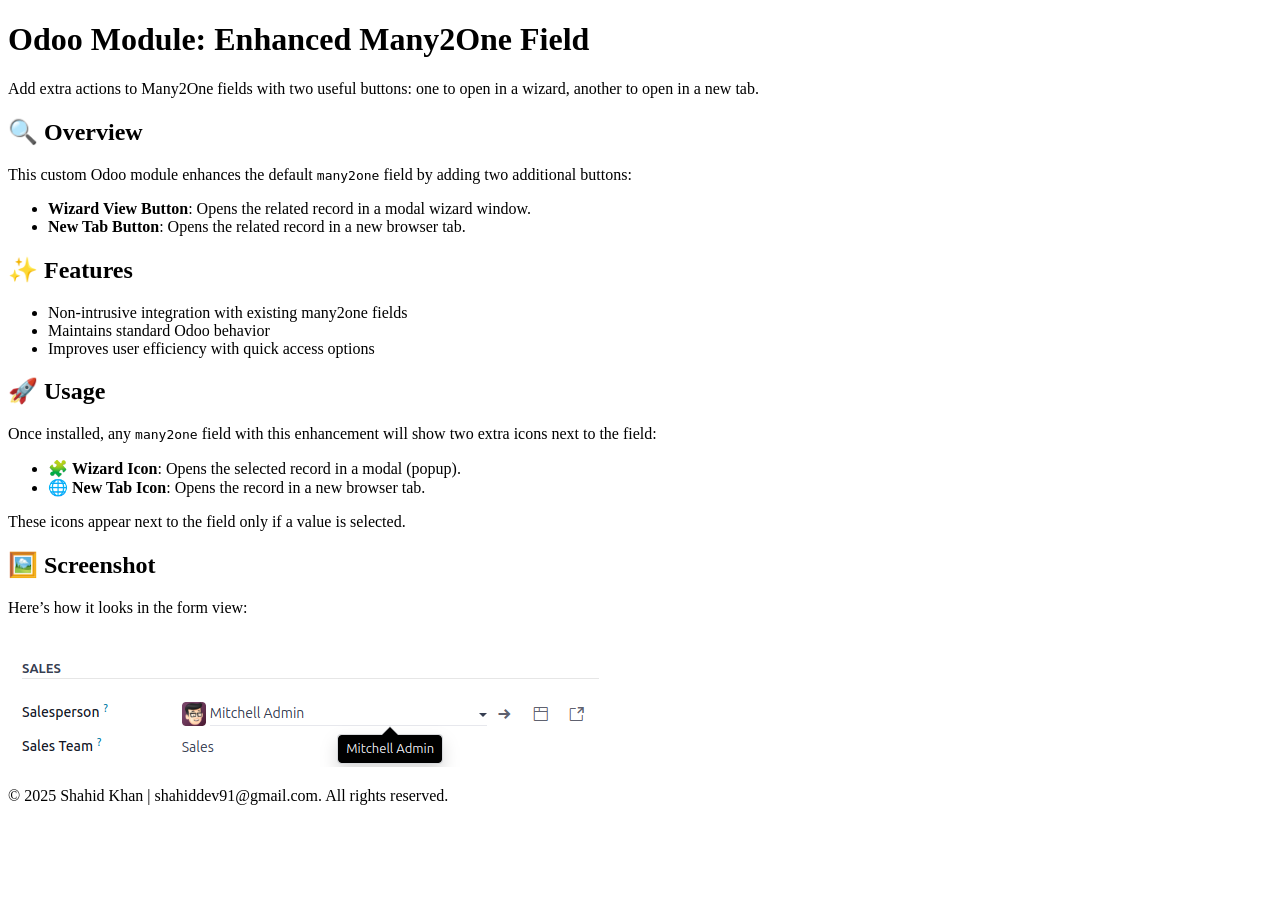
<file: many2one_view_shortcut/static/description/index.html>
<!DOCTYPE html>
<html lang="en">
<head>
    <meta charset="UTF-8">
    <title>Many2one Shortcut View</title>
</head>
<body>
    <div class="container py-5">
      <header class="mb-5 text-center">
        <h1 class="display-5">Odoo Module: Enhanced Many2One Field</h1>
        <p class="lead">Add extra actions to Many2One fields with two useful buttons: one to open in a wizard, another to open in a new tab.</p>
      </header>

      <section class="mb-5">
        <h2>🔍 Overview</h2>
        <p>This custom Odoo module enhances the default <code>many2one</code> field by adding two additional buttons:</p>
        <ul>
          <li><strong>Wizard View Button</strong>: Opens the related record in a modal wizard window.</li>
          <li><strong>New Tab Button</strong>: Opens the related record in a new browser tab.</li>
        </ul>
      </section>

      <section class="mb-5">
        <h2>✨ Features</h2>
        <ul>
          <li>Non-intrusive integration with existing many2one fields</li>
          <li>Maintains standard Odoo behavior</li>
          <li>Improves user efficiency with quick access options</li>
        </ul>
      </section>

      <section class="mb-5">
        <h2>🚀 Usage</h2>
        <p>Once installed, any <code>many2one</code> field with this enhancement will show two extra icons next to the field:</p>
        <ul>
          <li>🧩 <strong>Wizard Icon</strong>: Opens the selected record in a modal (popup).</li>
          <li>🌐 <strong>New Tab Icon</strong>: Opens the record in a new browser tab.</li>
        </ul>
        <p>These icons appear next to the field only if a value is selected.</p>
      </section>

      <section class="mb-5">
        <h2>🖼️ Screenshot</h2>
        <p>Here’s how it looks in the form view:</p>
        <img src="many2one-screenshot.png" alt="Many2One Field with Extra Buttons" class="img-fluid border rounded shadow-sm">
        <!-- Replace 'screenshot.png' with your actual screenshot -->
      </section>

      <footer class="text-center pt-4 mt-5 border-top">
        <p class="text-muted">&copy; 2025 Shahid Khan | shahiddev91@gmail.com. All rights reserved.</p>
      </footer>
    </div>
</body>
</html>
</file>
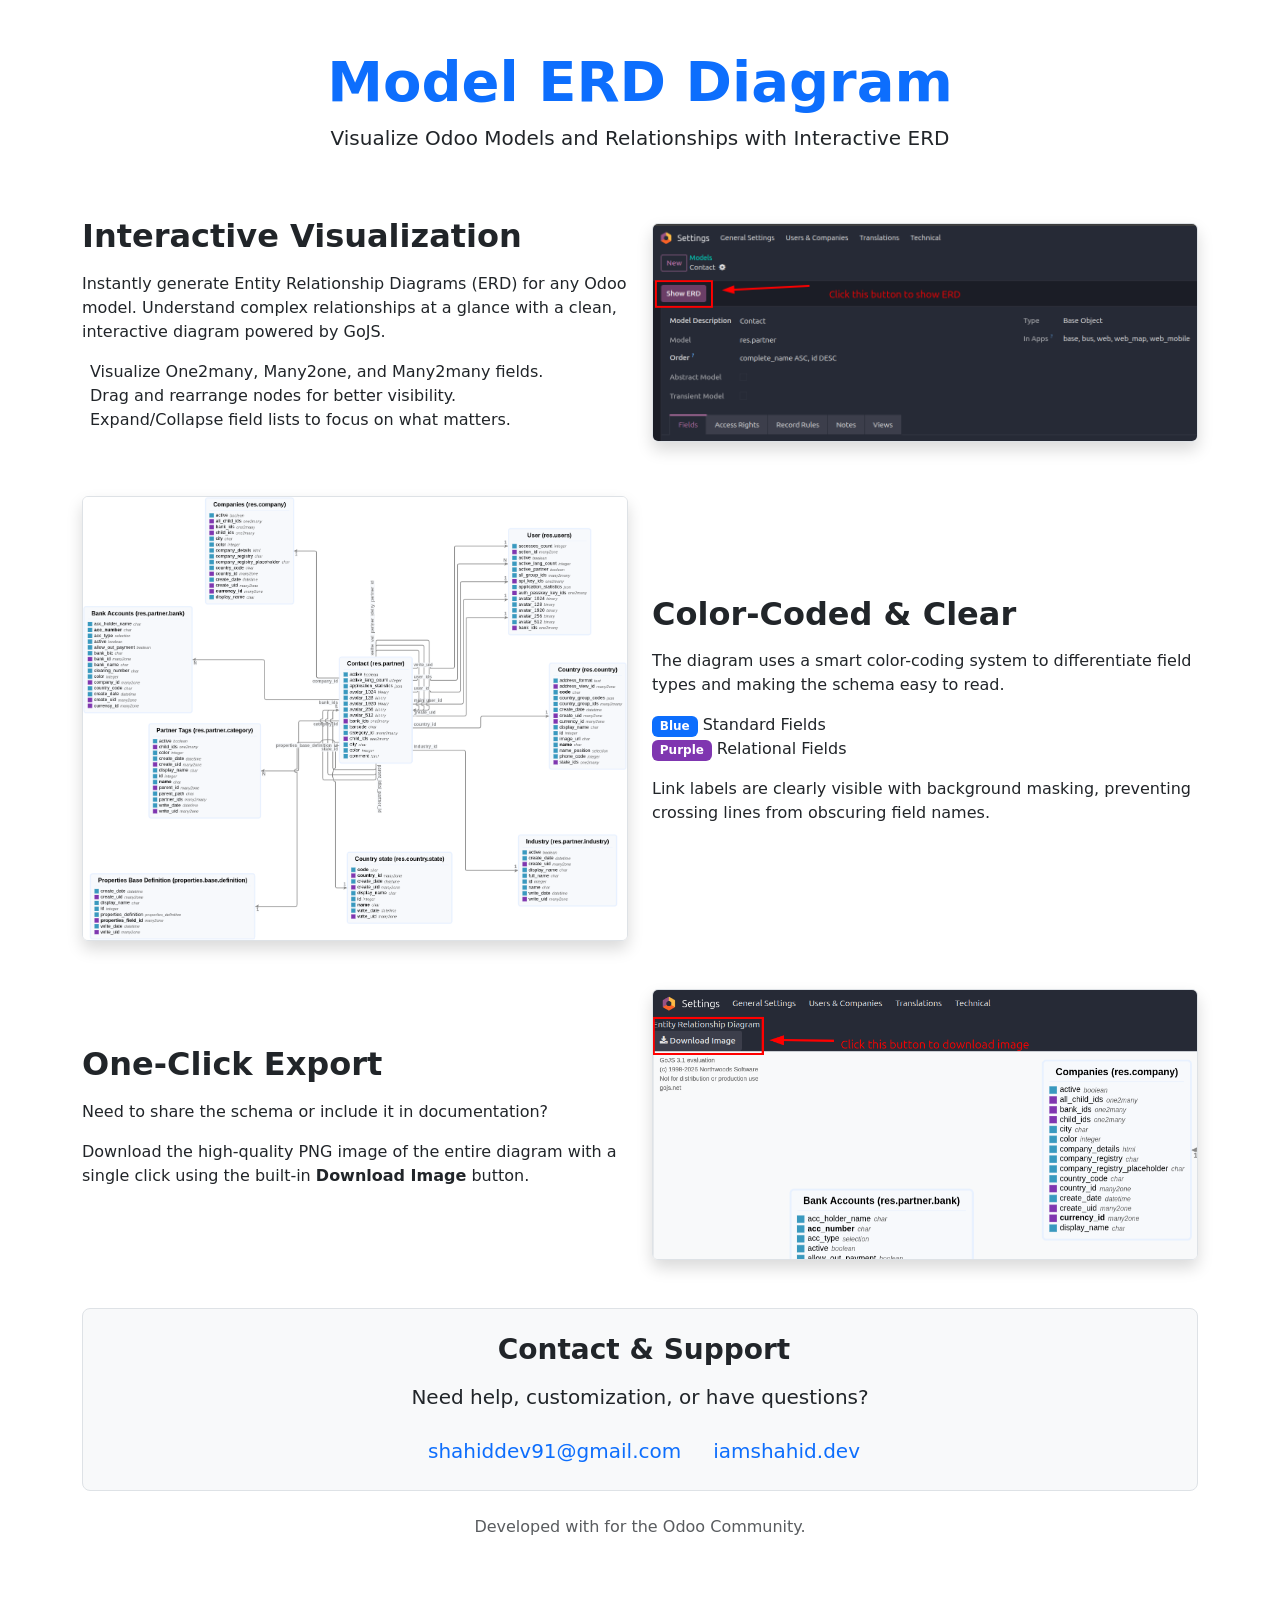
<file: sk_models_erd/static/description/index.html>
<!DOCTYPE html>
<html lang="en">

<head>
    <meta charset="utf-8">
    <title>Model ERD Diagram</title>
    <link href="https://cdn.jsdelivr.net/npm/bootstrap@5.0.2/dist/css/bootstrap.min.css" rel="stylesheet">
</head>

<body>
    <div class="container my-5">
        <div class="row">
            <div class="col-lg-12 text-center mb-5">
                <h1 class="display-4 fw-bold text-primary">Model ERD Diagram</h1>
                <p class="lead">Visualize Odoo Models and Relationships with Interactive ERD</p>
            </div>
        </div>

        <div class="row mb-5 align-items-center">
            <div class="col-lg-6">
                <h2 class="fw-bold mb-3">Interactive Visualization</h2>
                <p>Instantly generate Entity Relationship Diagrams (ERD) for any Odoo model. Understand complex
                    relationships at a glance with a clean, interactive diagram powered by GoJS.</p>
                <ul class="list-unstyled">
                    <li><i class="bi bi-check-circle-fill text-success me-2"></i> Visualize One2many, Many2one, and
                        Many2many fields.</li>
                    <li><i class="bi bi-check-circle-fill text-success me-2"></i> Drag and rearrange nodes for better
                        visibility.</li>
                    <li><i class="bi bi-check-circle-fill text-success me-2"></i> Expand/Collapse field lists to focus
                        on what matters.</li>
                </ul>
            </div>
            <div class="col-lg-6">
                <img src="images/erd-1.png" class="img-fluid rounded shadow border" alt="Interactive Diagram View">
            </div>
        </div>

        <div class="row mb-5 flex-row-reverse align-items-center">
            <div class="col-lg-6">
                <h2 class="fw-bold mb-3">Color-Coded & Clear</h2>
                <p>The diagram uses a smart color-coding system to differentiate field types and making the schema easy
                    to read.</p>
                <ul class="list-unstyled">
                    <li><span class="badge bg-primary">Blue</span> Standard Fields</li>
                    <li><span class="badge" style="background-color: #7f36b0;">Purple</span> Relational Fields</li>
                </ul>
                <p>Link labels are clearly visible with background masking, preventing crossing lines from obscuring
                    field names.</p>
            </div>
            <div class="col-lg-6">
                <img src="images/erd-2.png" class="img-fluid rounded shadow border" alt="Color Coded Nodes">
            </div>
        </div>

        <div class="row mb-5 align-items-center">
            <div class="col-lg-6">
                <h2 class="fw-bold mb-3">One-Click Export</h2>
                <p>Need to share the schema or include it in documentation?</p>
                <p>Download the high-quality PNG image of the entire diagram with a single click using the built-in
                    <strong>Download Image</strong> button.
                </p>
            </div>
            <div class="col-lg-6">
                <img src="images/erd-3.png" class="img-fluid rounded shadow border" alt="Export Feature">
            </div>
        </div>

        <div class="row mt-5">
            <div class="col-12 text-center">
                <div class="p-4 bg-light rounded-3 border">
                    <h3 class="fw-bold mb-3"><i class="fa fa-life-ring me-2"></i> Contact & Support</h3>
                    <p class="lead mb-4">Need help, customization, or have questions?</p>

                    <div class="d-flex justify-content-center gap-4 flex-wrap">
                        <a href="mailto:shahiddev91@gmail.com" class="text-decoration-none fs-5">
                            <i class="fa fa-envelope text-primary me-2"></i> shahiddev91@gmail.com
                        </a>
                        <a href="https://iamshahid.dev/" target="_blank" class="text-decoration-none fs-5">
                            <i class="fa fa-globe text-primary me-2"></i> iamshahid.dev
                        </a>
                    </div>
                </div>
            </div>
        </div>

        <div class="row mt-4">
            <div class="col-12 text-center text-muted">
                <p>Developed with <i class="fa fa-heart text-danger"></i> for the Odoo Community.</p>
            </div>
        </div>
    </div>
</body>

</html>
</file>
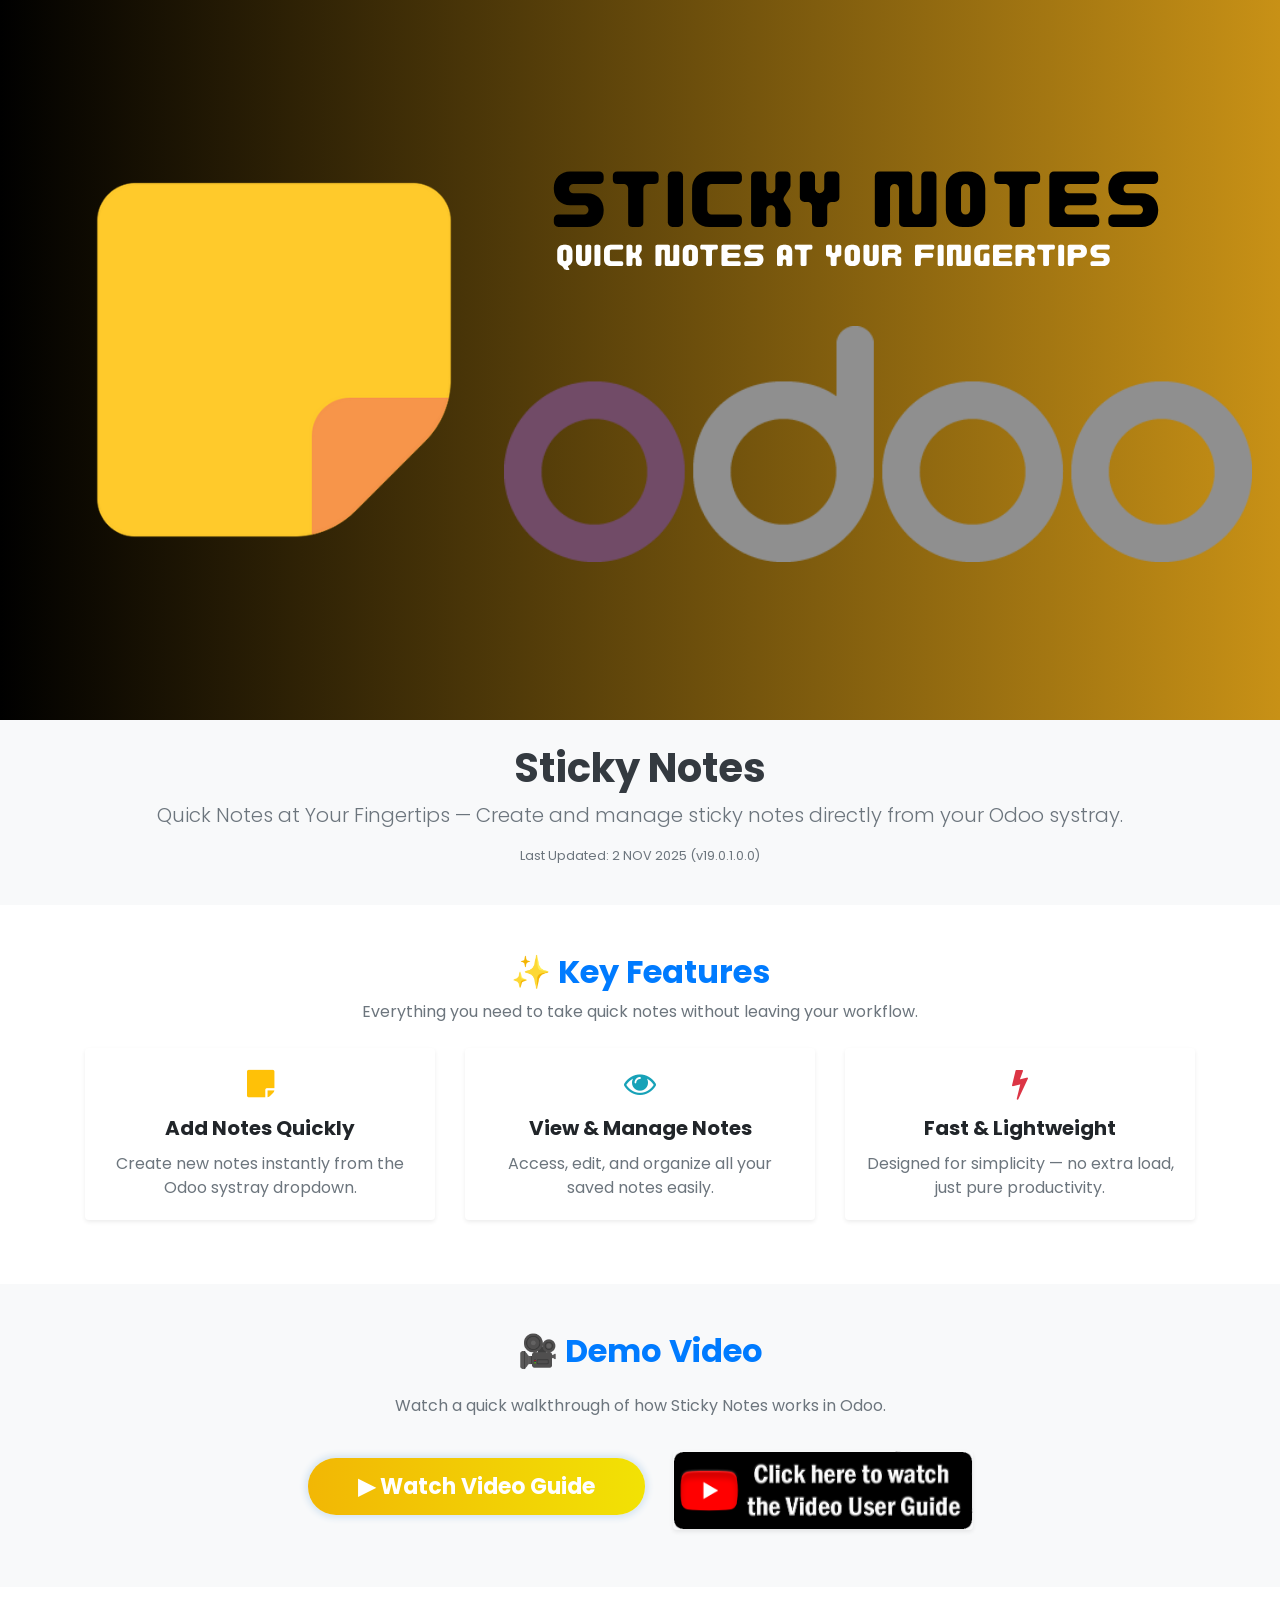
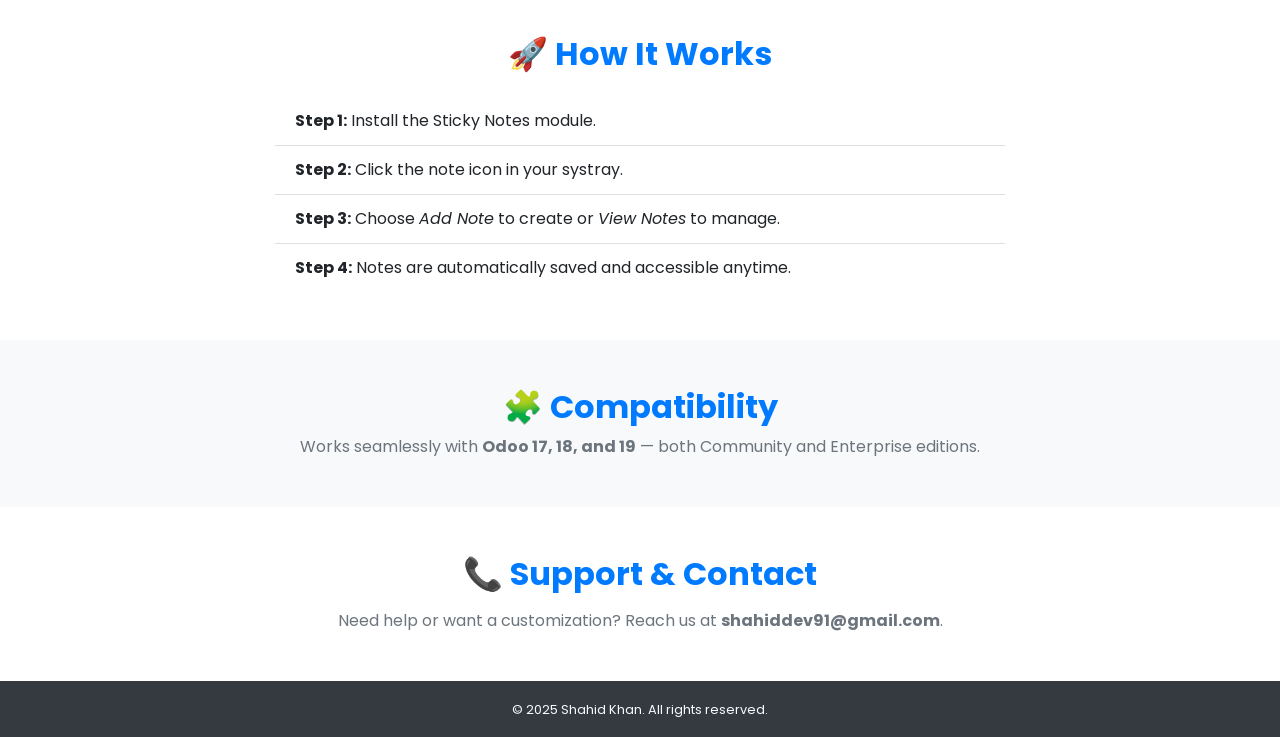
<file: sk_sticky_notes/static/description/index.html>
<!DOCTYPE html>
<html lang="en-US" data-website-id="1">

<head>
    <meta charset="UTF-8" />
    <meta name="viewport" content="width=device-width, initial-scale=1.0" />
    <title>Sticky Notes - Odoo Systray Notes Module</title>

    <!-- Bootstrap & FontAwesome -->
    <link rel="stylesheet"
        href="https://stackpath.bootstrapcdn.com/bootstrap/4.3.1/css/bootstrap.min.css"
        crossorigin="anonymous" />
    <link rel="stylesheet"
        href="https://cdnjs.cloudflare.com/ajax/libs/font-awesome/4.7.0/css/font-awesome.min.css" />
    <link href="https://fonts.googleapis.com/css2?family=Poppins:wght@300;400;500;600;700&display=swap"
        rel="stylesheet" />
</head>

<body style="font-family: 'Poppins', sans-serif;">

    <div id="module-description">

        <!-- ======= Banner Section ======= -->
        <section class="text-center bg-light">
            <img src="banner.png"
                class="img-fluid w-100" alt="Sticky Notes Banner" />
            <div class="container py-4">
                <h1 class="font-weight-bold text-dark">Sticky Notes</h1>
                <p class="lead text-muted">
                    Quick Notes at Your Fingertips — Create and manage sticky notes directly from your Odoo systray.
                </p>
                <p class="small text-secondary">
                    Last Updated: 2 NOV 2025 (v19.0.1.0.0)
                </p>
            </div>
        </section>

        <!-- ======= Key Features ======= -->
        <section class="container my-5">
            <div class="text-center mb-4">
                <h2 class="font-weight-bold text-primary">✨ Key Features</h2>
                <p class="text-muted">
                    Everything you need to take quick notes without leaving your workflow.
                </p>
            </div>
            <div class="row text-center">
                <div class="col-md-4 mb-3">
                    <div class="card shadow-sm border-0 h-100">
                        <div class="card-body">
                            <i class="fa fa-sticky-note fa-2x text-warning mb-3"></i>
                            <h5 class="card-title font-weight-bold">Add Notes Quickly</h5>
                            <p class="card-text text-muted">
                                Create new notes instantly from the Odoo systray dropdown.
                            </p>
                        </div>
                    </div>
                </div>
                <div class="col-md-4 mb-3">
                    <div class="card shadow-sm border-0 h-100">
                        <div class="card-body">
                            <i class="fa fa-eye fa-2x text-info mb-3"></i>
                            <h5 class="card-title font-weight-bold">View & Manage Notes</h5>
                            <p class="card-text text-muted">
                                Access, edit, and organize all your saved notes easily.
                            </p>
                        </div>
                    </div>
                </div>
                <div class="col-md-4 mb-3">
                    <div class="card shadow-sm border-0 h-100">
                        <div class="card-body">
                            <i class="fa fa-bolt fa-2x text-danger mb-3"></i>
                            <h5 class="card-title font-weight-bold">Fast & Lightweight</h5>
                            <p class="card-text text-muted">
                                Designed for simplicity — no extra load, just pure productivity.
                            </p>
                        </div>
                    </div>
                </div>
            </div>
        </section>

<!--        &lt;!&ndash; ======= Screenshots Section ======= &ndash;&gt;-->
<!--        <section class="bg-light py-5">-->
<!--            <div class="container text-center">-->
<!--                <h2 class="font-weight-bold text-primary mb-4">🖼️ Screenshots</h2>-->
<!--                <div class="row justify-content-center">-->
<!--                    <div class="col-md-10 mb-3">-->
<!--                        <img src="screenshot_1.png" class="img-fluid rounded shadow-sm"-->
<!--                            alt="Sticky Notes Screenshot 1" />-->
<!--                    </div>-->
<!--                </div>-->
<!--            </div>-->
<!--        </section>-->

        <!-- ======= Demo Video Section ======= -->
        <section class="bg-light py-5">
            <div class="container text-center">
                <h2 class="font-weight-bold text-primary mb-4">🎥 Demo Video</h2>
                <p class="text-muted mb-4">Watch a quick walkthrough of how Sticky Notes works in Odoo.</p>

                <div class="text-center">
                    <a href="https://youtu.be/pzL98zPcpFU"
                       target="_blank"
                       class="btn btn-primary mb-4 mt-3"
                       style="width: auto; font-weight: bold; font-size: 22px;
                              background: linear-gradient(to right, #F2B705, #F2E205);
                              box-shadow: 0px 0px 6px 3px #d7e5f1;
                              padding: 12px 50px; border-radius: 28px; color: white; border: none;">
                        ▶ Watch Video Guide
                    </a>

                    <a href="https://youtu.be/pzL98zPcpFU" target="_blank">
                        <img src="images/video_userguide.png"
                             title="Watch Video"
                             alt="Sticky Notes Video Guide"
                             width="300px"
                             class="ml-4 rounded shadow-sm">
                    </a>
                </div>
            </div>
        </section>


        <!-- ======= How It Works ======= -->
        <section class="container my-5">
            <div class="text-center mb-4">
                <h2 class="font-weight-bold text-primary">🚀 How It Works</h2>
            </div>
            <div class="row justify-content-center">
                <div class="col-lg-8">
                    <ul class="list-group list-group-flush">
                        <li class="list-group-item">
                            <strong>Step 1:</strong> Install the Sticky Notes module.
                        </li>
                        <li class="list-group-item">
                            <strong>Step 2:</strong> Click the note icon in your systray.
                        </li>
                        <li class="list-group-item">
                            <strong>Step 3:</strong> Choose <em>Add Note</em> to create or <em>View Notes</em> to manage.
                        </li>
                        <li class="list-group-item">
                            <strong>Step 4:</strong> Notes are automatically saved and accessible anytime.
                        </li>
                    </ul>
                </div>
            </div>
        </section>

        <!-- ======= Compatibility ======= -->
        <section class="bg-light py-5">
            <div class="container text-center">
                <h2 class="font-weight-bold text-primary">🧩 Compatibility</h2>
                <p class="text-muted mb-0">
                    Works seamlessly with <strong>Odoo 17, 18, and 19</strong> — both Community and Enterprise editions.
                </p>
            </div>
        </section>

        <!-- ======= Support ======= -->
        <section class="container text-center my-5">
            <h2 class="font-weight-bold text-primary mb-3">📞 Support & Contact</h2>
            <p class="text-muted">
                Need help or want a customization?
                Reach us at <strong>shahiddev91@gmail.com</strong>.
            </p>
        </section>

        <!-- ======= Footer ======= -->
        <footer class="bg-dark text-light text-center py-3">
            <small>© 2025 Shahid Khan. All rights reserved.</small>
        </footer>

    </div>

    <!-- Bootstrap JS -->
    <script src="https://code.jquery.com/jquery-3.6.0.min.js"></script>
    <script src="https://stackpath.bootstrapcdn.com/bootstrap/4.3.1/js/bootstrap.min.js"
        crossorigin="anonymous"></script>
</body>

</html>
</file>
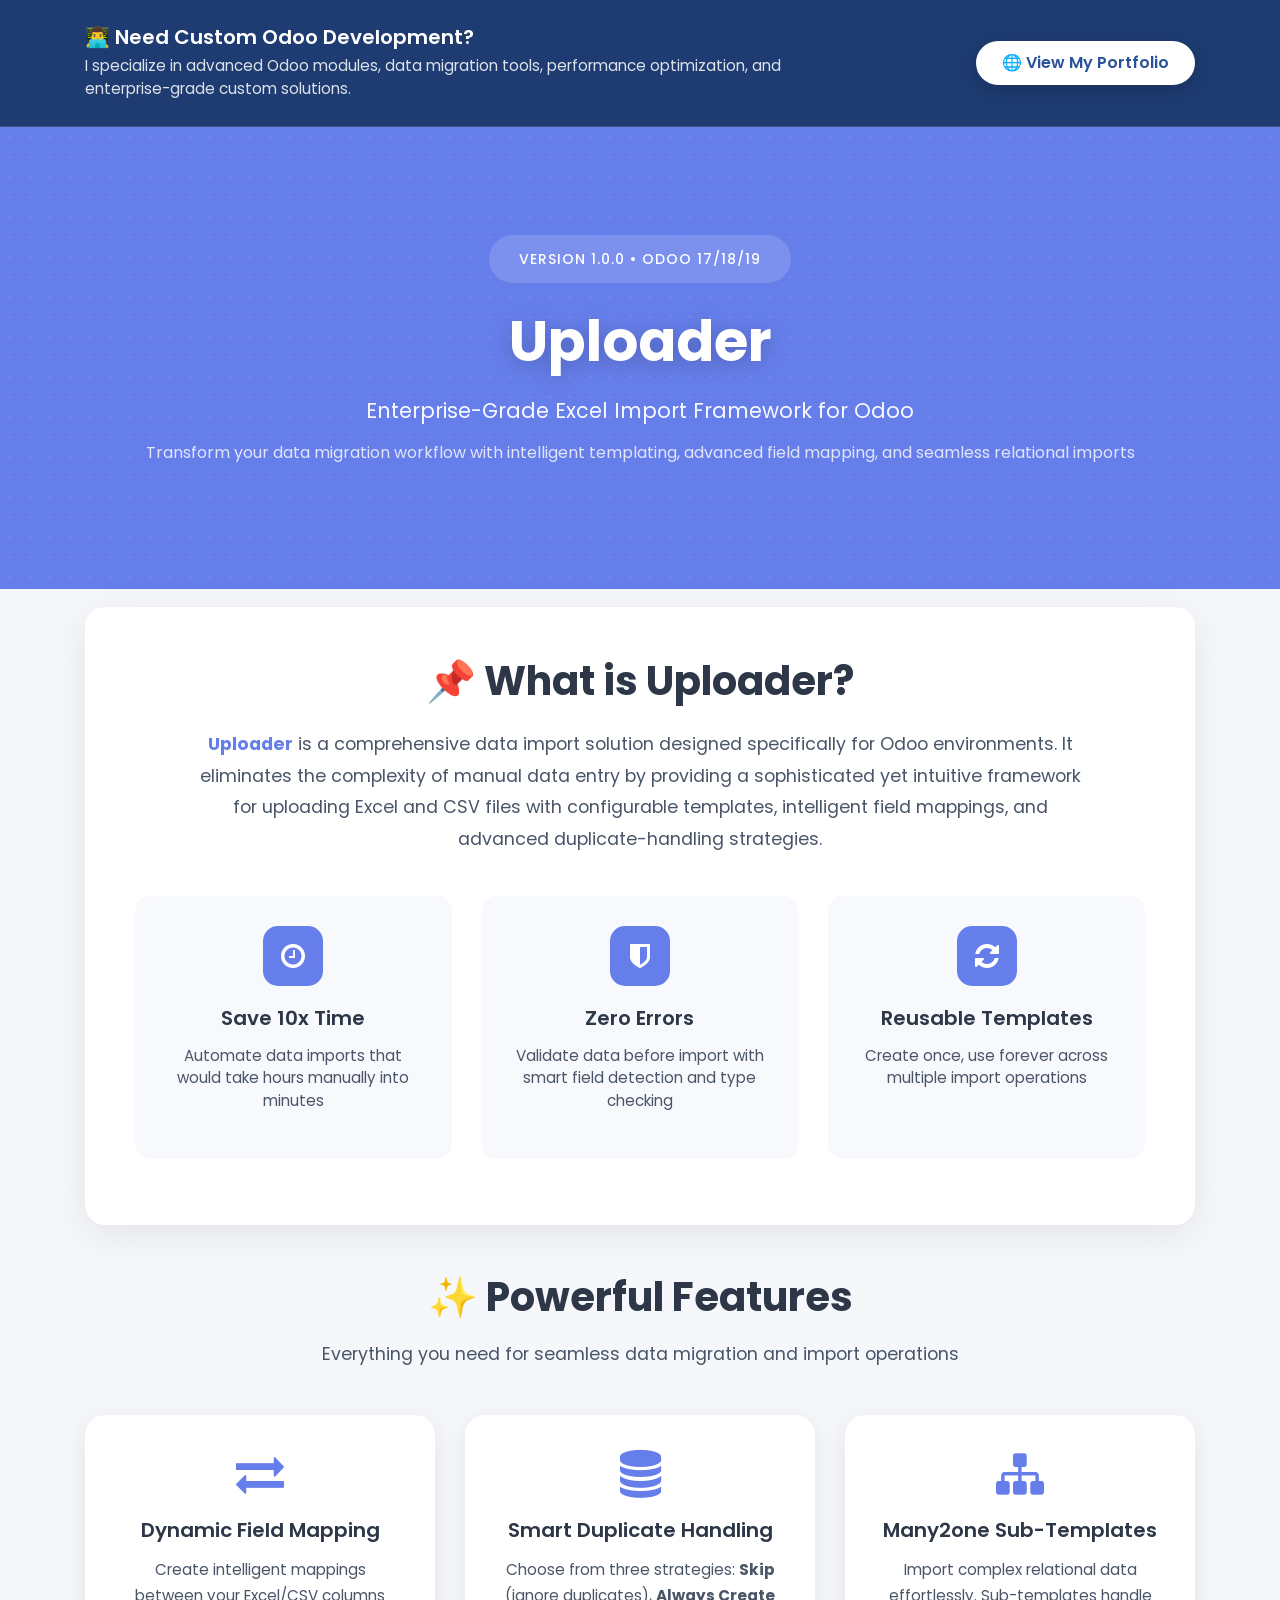
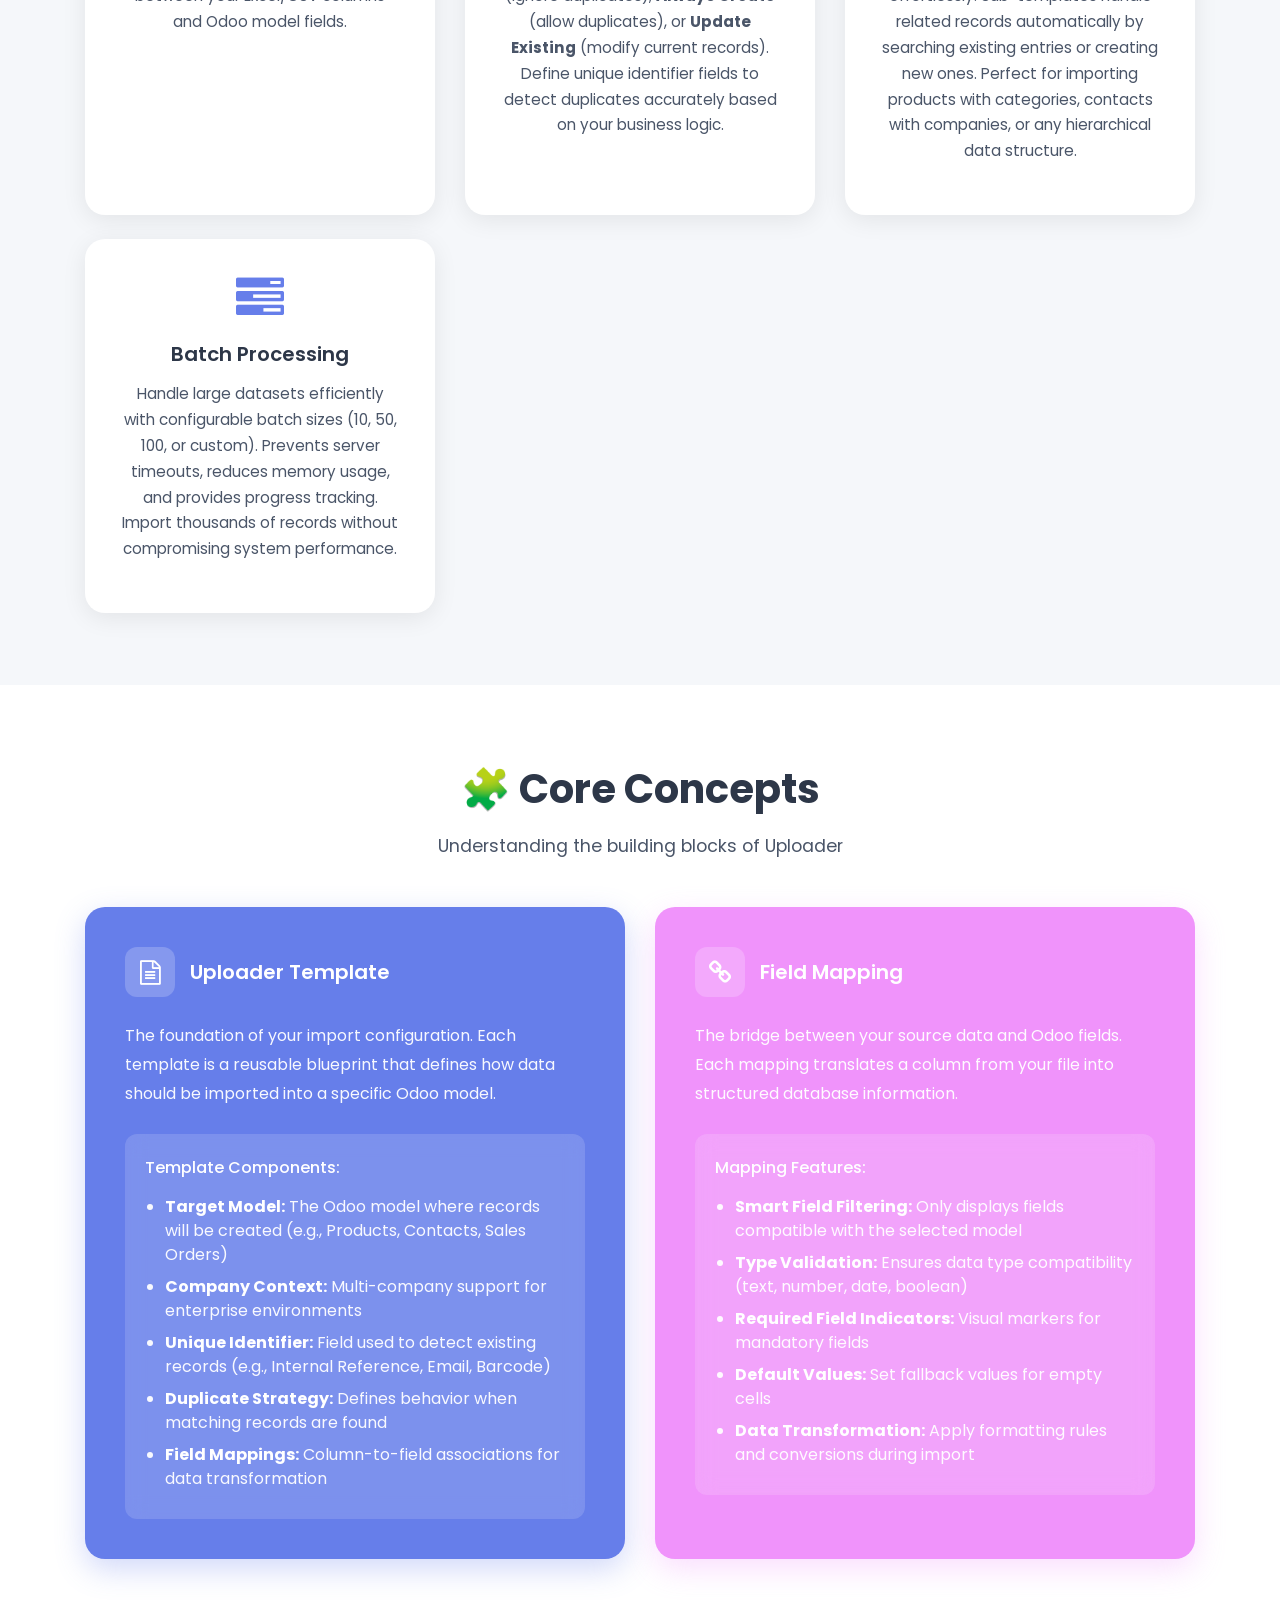
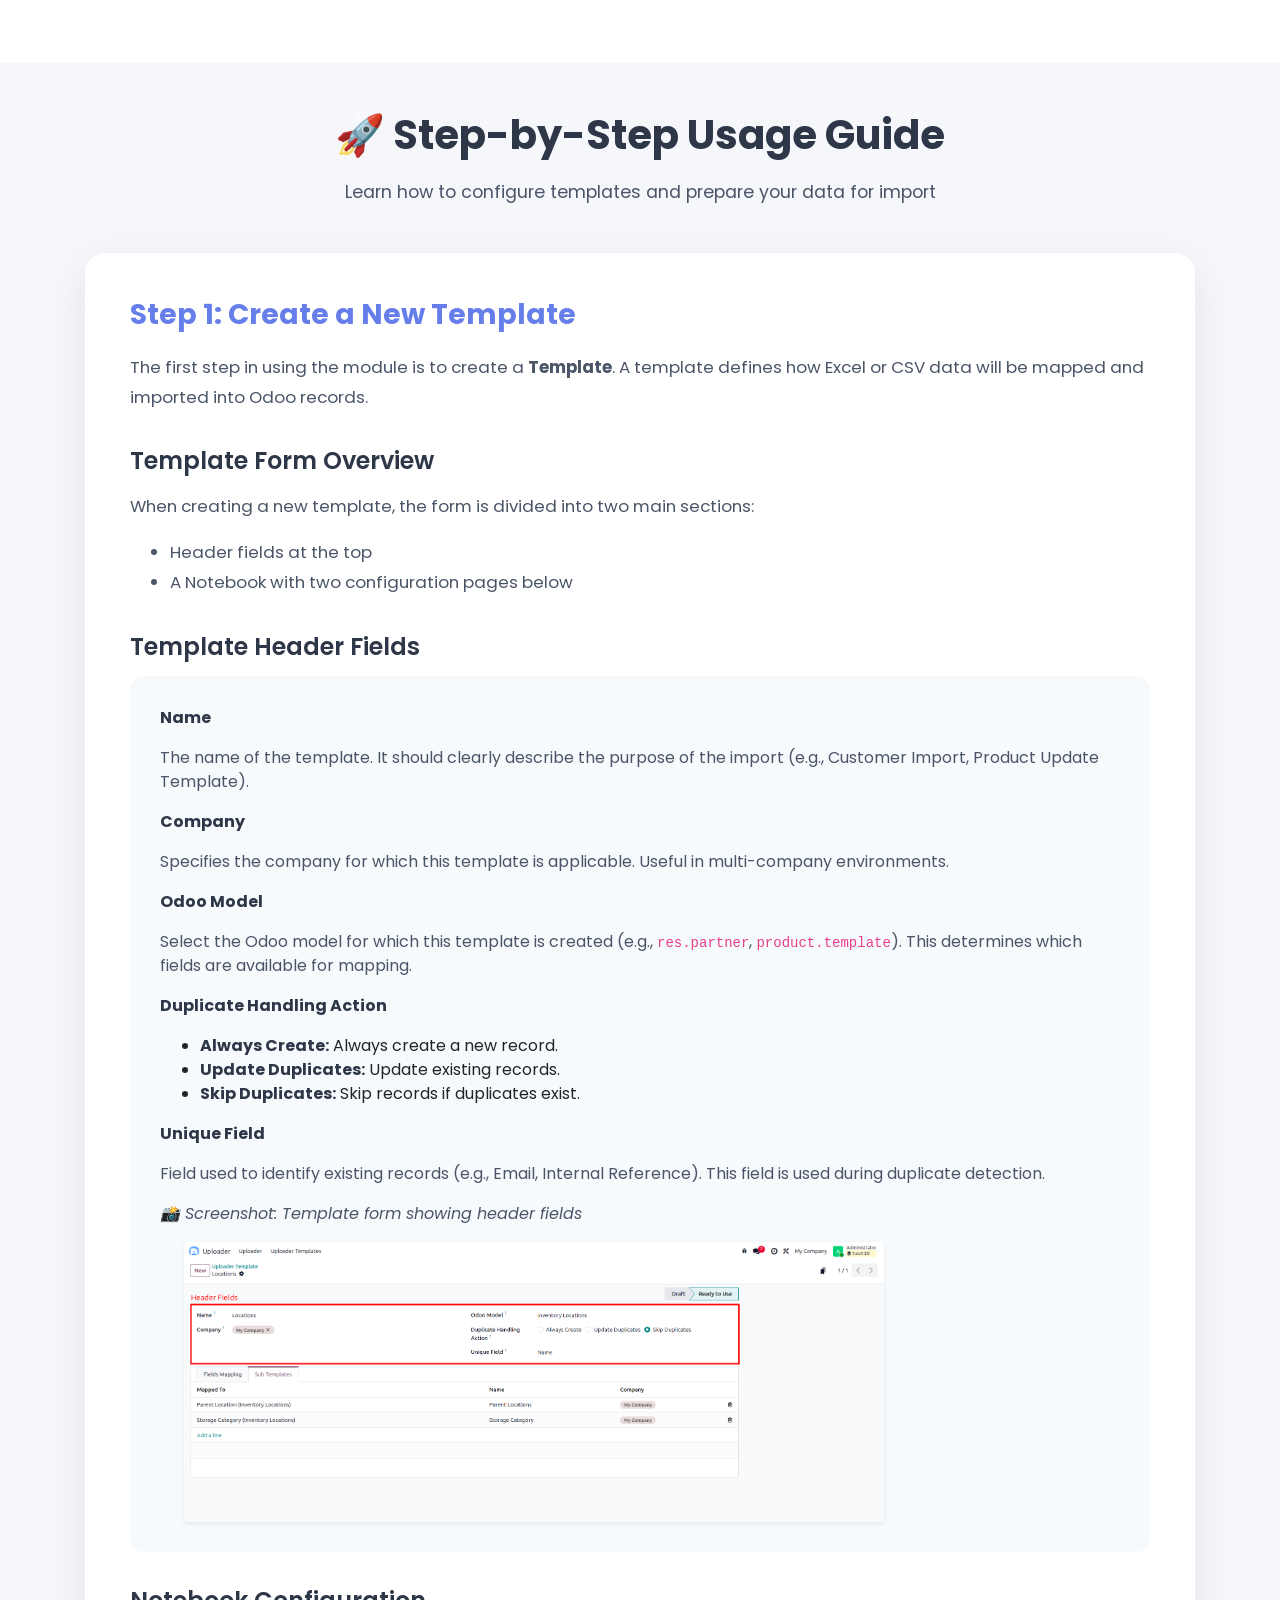
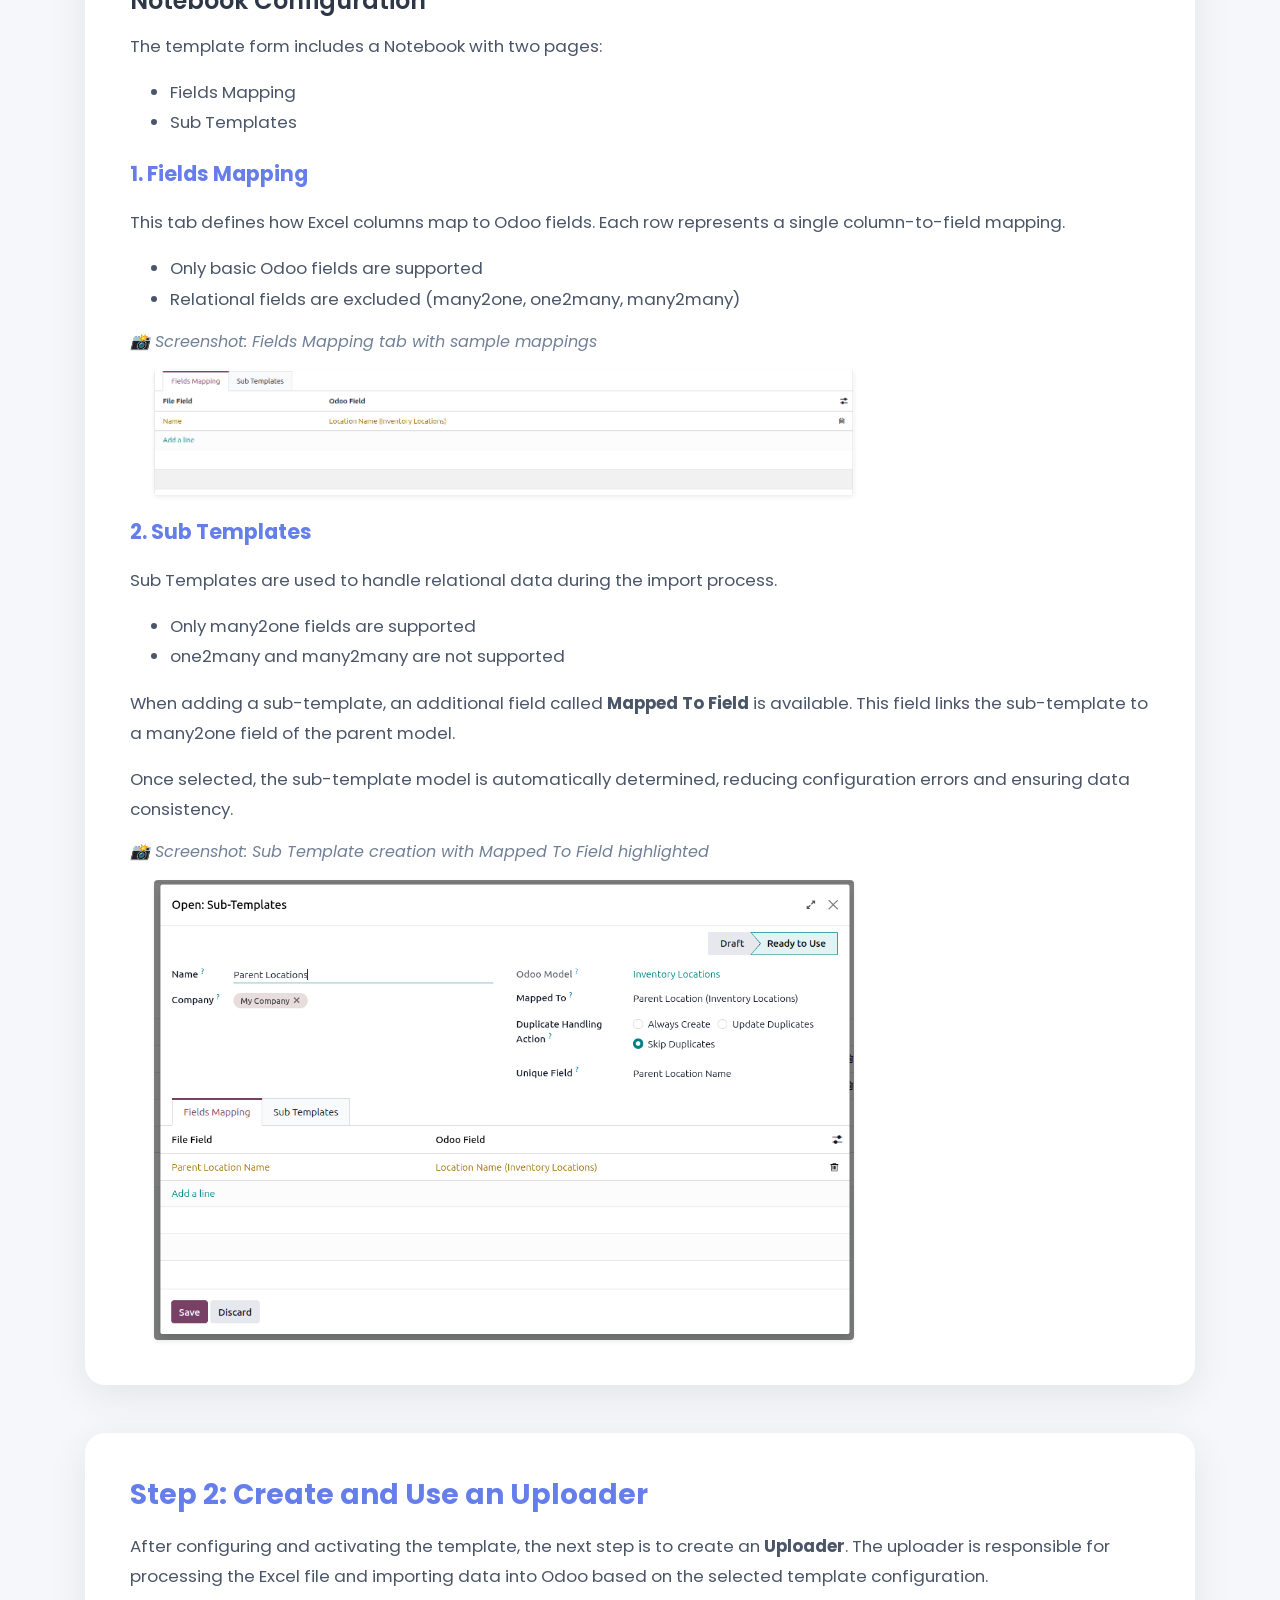
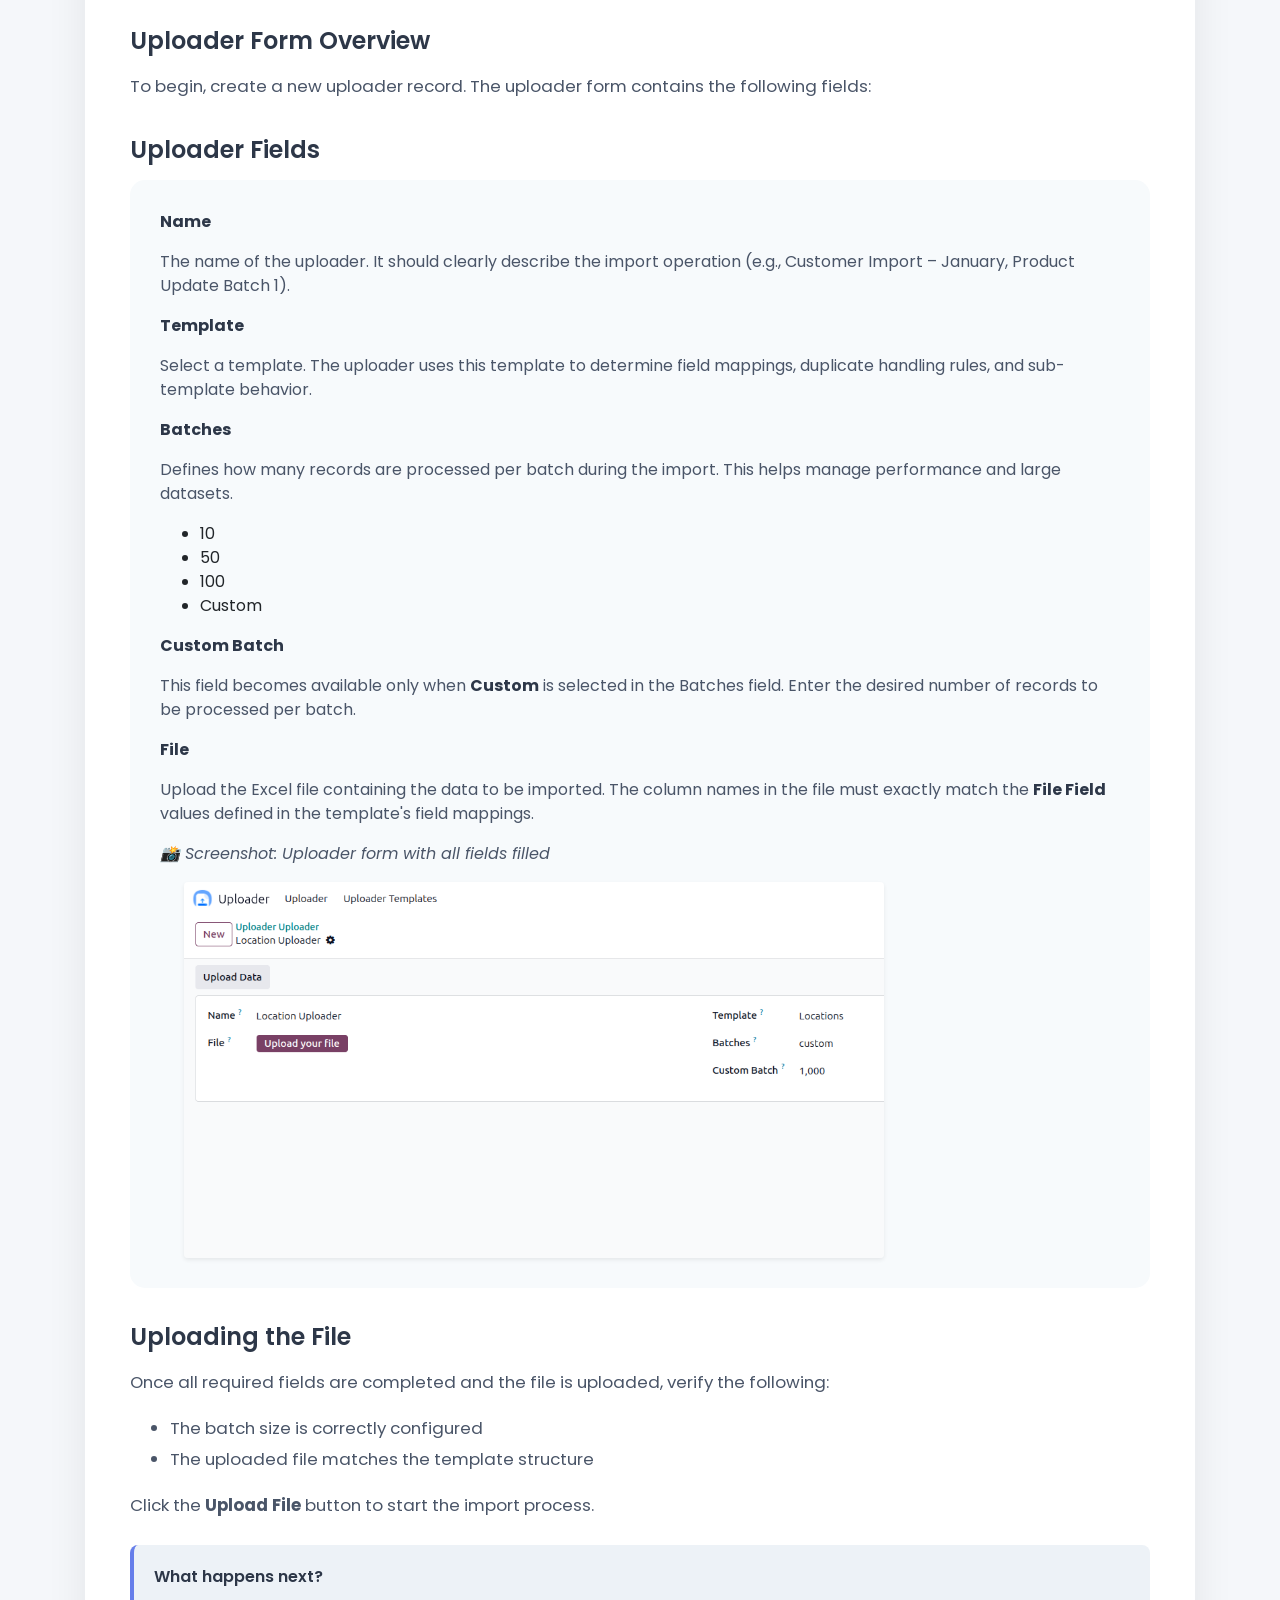
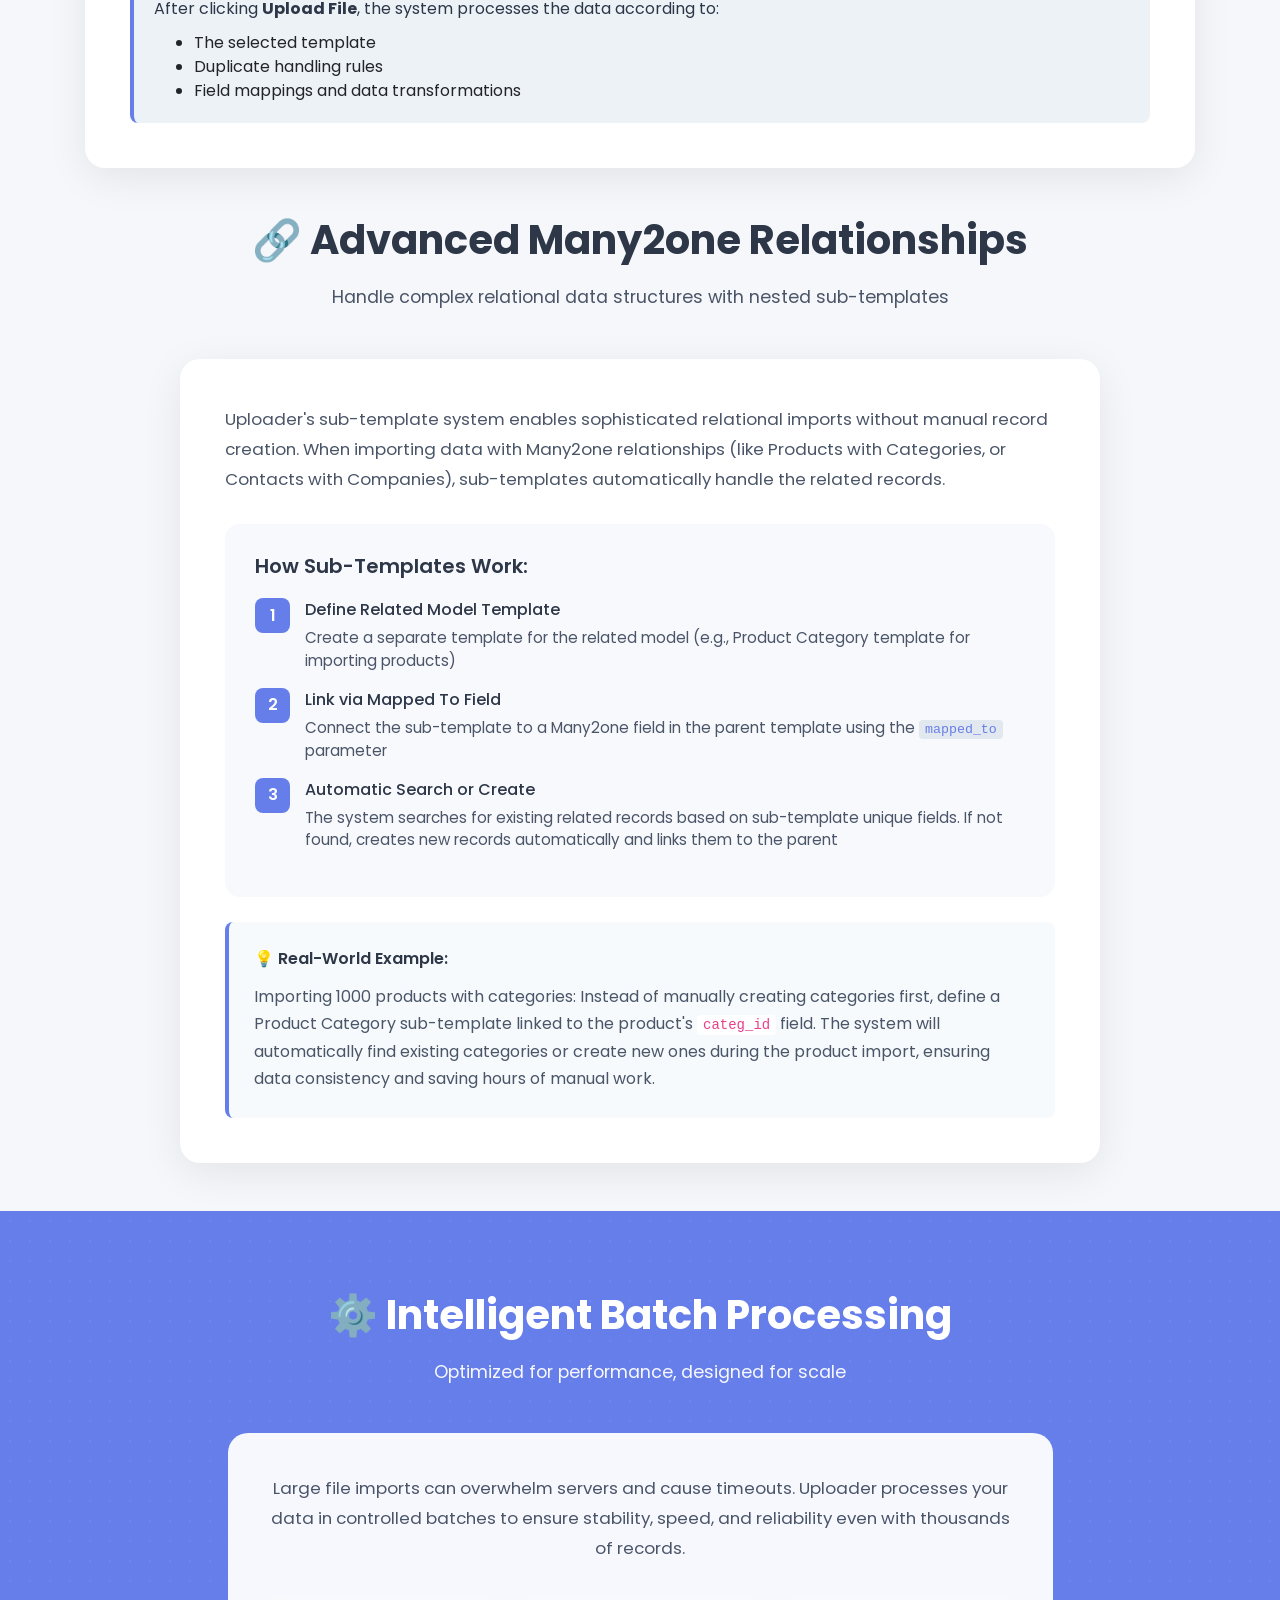
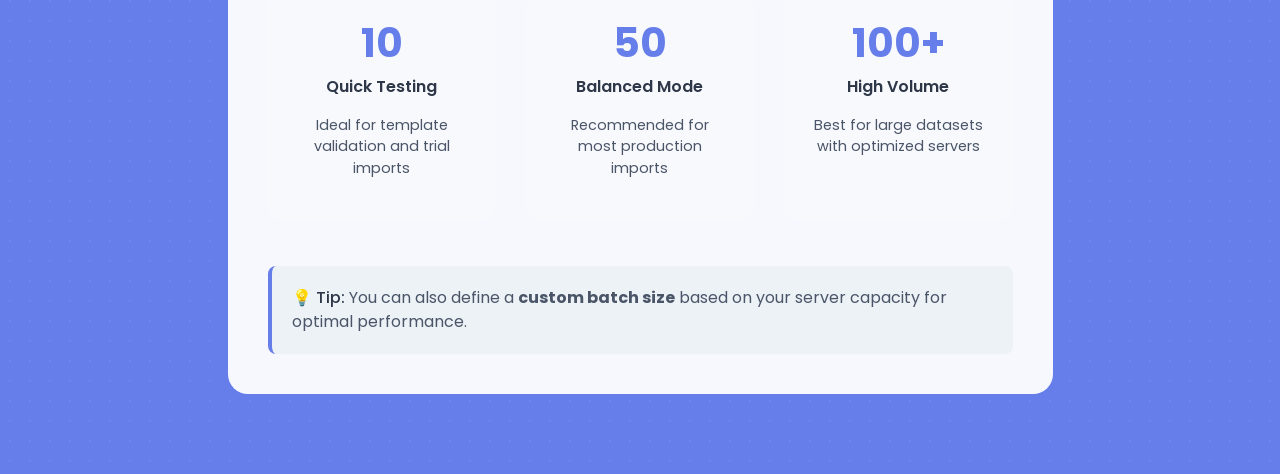
<file: sk_uploader/static/description/index.html>
<!DOCTYPE html>
<html lang="en-US" data-website-id="1">
<head>
    <meta charset="UTF-8"/>
    <meta name="viewport" content="width=device-width, initial-scale=1.0"/>
    <title>Uploader - Advanced Data Import Tool</title>

    <!-- Bootstrap & FontAwesome -->
    <link rel="stylesheet"
          href="https://stackpath.bootstrapcdn.com/bootstrap/4.3.1/css/bootstrap.min.css"
          crossorigin="anonymous"/>
    <link rel="stylesheet"
          href="https://cdnjs.cloudflare.com/ajax/libs/font-awesome/4.7.0/css/font-awesome.min.css"/>
    <link href="https://fonts.googleapis.com/css2?family=Poppins:wght@300;400;500;600;700&display=swap"
          rel="stylesheet"/>

    <!-- Custom Styles -->
    <link rel="stylesheet" href="/sk_uploader/static/src/css/uploader_styles.css"/>
</head>

<body class="uploader-page">
<div id="module-description">

    <!-- ======= Hire Me Section ======= -->
    <section class="hire-section">
        <div class="container">
            <div class="row align-items-center">
                <div class="col-md-8 text-center text-md-left mb-3 mb-md-0">
                    <h5>👨‍💻 Need Custom Odoo Development?</h5>
                    <p>
                        I specialize in advanced Odoo modules, data migration tools, performance optimization,
                        and enterprise-grade custom solutions.
                    </p>
                </div>
                <div class="col-md-4 text-center text-md-right">
                    <a href="https://iamshahid.dev" target="_blank" class="hire-button">
                        🌐 View My Portfolio
                    </a>
                </div>
            </div>
        </div>
    </section>

    <!-- ======= Banner Section ======= -->
    <section class="banner-section">
        <div class="container py-5" style="position: relative; z-index: 1;">
            <div class="version-badge">
                <span>VERSION 1.0.0 • ODOO 17/18/19</span>
            </div>
            <h1 class="banner-title">Uploader</h1>
            <p class="banner-subtitle">
                Enterprise-Grade Excel Import Framework for Odoo
            </p>
            <p class="banner-description">
                Transform your data migration workflow with intelligent templating, advanced field mapping, and seamless
                relational imports
            </p>
        </div>
    </section>

    <!-- ======= Overview ======= -->
    <section class="container my-5">
        <div class="overview-section">
            <div class="text-center mb-4">
                <h2 class="overview-title">📌 What is Uploader?</h2>
            </div>
            <p class="overview-text" style="max-width: 900px; margin: 0 auto 30px;">
                <strong>Uploader</strong> is a comprehensive data import solution designed
                specifically for Odoo environments. It eliminates the complexity of manual data entry by providing a
                sophisticated yet intuitive framework for uploading Excel and CSV files with configurable templates,
                intelligent field mappings, and advanced duplicate-handling strategies.
            </p>
            <div class="row text-center" style="margin-top: 40px;">
                <div class="col-md-4 mb-3">
                    <div class="feature-card">
                        <div class="feature-icon-wrapper">
                            <i class="fa fa-clock-o"></i>
                        </div>
                        <h5>Save 10x Time</h5>
                        <p>Automate data imports that would take hours manually into minutes</p>
                    </div>
                </div>
                <div class="col-md-4 mb-3">
                    <div class="feature-card">
                        <div class="feature-icon-wrapper">
                            <i class="fa fa-shield"></i>
                        </div>
                        <h5>Zero Errors</h5>
                        <p>Validate data before import with smart field detection and type checking</p>
                    </div>
                </div>
                <div class="col-md-4 mb-3">
                    <div class="feature-card">
                        <div class="feature-icon-wrapper">
                            <i class="fa fa-refresh"></i>
                        </div>
                        <h5>Reusable Templates</h5>
                        <p>Create once, use forever across multiple import operations</p>
                    </div>
                </div>
            </div>
        </div>
    </section>

    <!-- ======= Key Features ======= -->
    <section class="container my-5">
        <div class="text-center mb-5">
            <h2 class="section-header">✨ Powerful Features</h2>
            <p class="section-description" style="max-width: 700px; margin: 0 auto;">
                Everything you need for seamless data migration and import operations
            </p>
        </div>
        <div class="row text-center">

            <div class="col-md-4 mb-4">
                <div class="hoverable-card">
                    <i class="fa fa-exchange"></i>
                    <h5>Dynamic Field Mapping</h5>
                    <p>
                        Create intelligent mappings between your Excel/CSV columns and Odoo model fields.
                    </p>
                </div>
            </div>

            <div class="col-md-4 mb-4">
                <div class="hoverable-card">
                    <i class="fa fa-database"></i>
                    <h5>Smart Duplicate Handling</h5>
                    <p>
                        Choose from three strategies: <strong>Skip</strong> (ignore duplicates), <strong>Always
                        Create</strong> (allow duplicates), or <strong>Update Existing</strong> (modify current
                        records). Define unique identifier fields to detect duplicates accurately based on your business
                        logic.
                    </p>
                </div>
            </div>

            <div class="col-md-4 mb-4">
                <div class="hoverable-card">
                    <i class="fa fa-sitemap"></i>
                    <h5>Many2one Sub-Templates</h5>
                    <p>
                        Import complex relational data effortlessly. Sub-templates handle related records automatically
                        by searching existing entries or creating new ones. Perfect for importing products with
                        categories, contacts with companies, or any hierarchical data structure.
                    </p>
                </div>
            </div>

            <div class="col-md-4 mb-4">
                <div class="hoverable-card">
                    <i class="fa fa-tasks"></i>
                    <h5>Batch Processing</h5>
                    <p>
                        Handle large datasets efficiently with configurable batch sizes (10, 50, 100, or custom).
                        Prevents server timeouts, reduces memory usage, and provides progress tracking. Import thousands
                        of records without compromising system performance.
                    </p>
                </div>
            </div>

        </div>
    </section>

    <!-- ======= Core Concepts ======= -->
    <section class="white-bg">
        <div class="container">
            <div class="text-center mb-5">
                <h2 class="section-header">🧩 Core Concepts</h2>
                <p class="section-description" style="max-width: 700px; margin: 0 auto;">
                    Understanding the building blocks of Uploader
                </p>
            </div>

            <div class="row">
                <div class="col-md-6 mb-4">
                    <div class="concept-card-purple">
                        <div style="display: flex; align-items: center; margin-bottom: 25px;">
                            <div class="concept-icon-wrapper">
                                <i class="fa fa-file-text-o"></i>
                            </div>
                            <h5>Uploader Template</h5>
                        </div>
                        <p style="margin-bottom: 25px;">
                            The foundation of your import configuration. Each template is a reusable blueprint that
                            defines how data should be imported into a specific Odoo model.
                        </p>
                        <div class="concept-details">
                            <p>Template Components:</p>
                            <ul>
                                <li><strong>Target Model:</strong> The Odoo model where records will be created (e.g.,
                                    Products, Contacts, Sales Orders)
                                </li>
                                <li><strong>Company Context:</strong> Multi-company support for enterprise environments
                                </li>
                                <li><strong>Unique Identifier:</strong> Field used to detect existing records (e.g.,
                                    Internal Reference, Email, Barcode)
                                </li>
                                <li><strong>Duplicate Strategy:</strong> Defines behavior when matching records are
                                    found
                                </li>
                                <li><strong>Field Mappings:</strong> Column-to-field associations for data
                                    transformation
                                </li>
                            </ul>
                        </div>
                    </div>
                </div>

                <div class="col-md-6 mb-4">
                    <div class="concept-card-pink">
                        <div style="display: flex; align-items: center; margin-bottom: 25px;">
                            <div class="concept-icon-wrapper">
                                <i class="fa fa-link"></i>
                            </div>
                            <h5>Field Mapping</h5>
                        </div>
                        <p style="margin-bottom: 25px;">
                            The bridge between your source data and Odoo fields. Each mapping translates a column from
                            your file into structured database information.
                        </p>
                        <div class="concept-details">
                            <p>Mapping Features:</p>
                            <ul>
                                <li><strong>Smart Field Filtering:</strong> Only displays fields compatible with the
                                    selected model
                                </li>
                                <li><strong>Type Validation:</strong> Ensures data type compatibility (text, number,
                                    date, boolean)
                                </li>
                                <li><strong>Required Field Indicators:</strong> Visual markers for mandatory fields</li>
                                <li><strong>Default Values:</strong> Set fallback values for empty cells</li>
                                <li><strong>Data Transformation:</strong> Apply formatting rules and conversions during
                                    import
                                </li>
                            </ul>
                        </div>
                    </div>
                </div>

            </div>
        </div>
    </section>

    <!-- ======= Step-by-Step Usage ======= -->
    <section class="container my-5">
        <div class="text-center mb-5">
            <h2 class="section-header">🚀 Step-by-Step Usage Guide</h2>
            <p class="section-description" style="max-width: 800px; margin: 0 auto;">
                Learn how to configure templates and prepare your data for import
            </p>
        </div>

        <!-- Step 1 -->
        <div class="step-section">
            <h3 class="step-title">Step 1: Create a New Template</h3>

            <p class="step-content">
                The first step in using the module is to create a <strong>Template</strong>.
                A template defines how Excel or CSV data will be mapped and imported into Odoo records.
            </p>

            <h4 class="step-subtitle">Template Form Overview</h4>

            <p class="step-content">
                When creating a new template, the form is divided into two main sections:
            </p>

            <ul class="step-content">
                <li>Header fields at the top</li>
                <li>A Notebook with two configuration pages below</li>
            </ul>

            <h4 class="step-subtitle">Template Header Fields</h4>

            <div class="field-box">
                <p><strong>Name</strong></p>
                <p>
                    The name of the template. It should clearly describe the purpose of the import
                    (e.g., Customer Import, Product Update Template).
                </p>

                <p><strong>Company</strong></p>
                <p>
                    Specifies the company for which this template is applicable.
                    Useful in multi-company environments.
                </p>

                <p><strong>Odoo Model</strong></p>
                <p>
                    Select the Odoo model for which this template is created
                    (e.g., <code>res.partner</code>, <code>product.template</code>).
                    This determines which fields are available for mapping.
                </p>

                <p><strong>Duplicate Handling Action</strong></p>
                <ul>
                    <li><strong>Always Create:</strong> Always create a new record.</li>
                    <li><strong>Update Duplicates:</strong> Update existing records.</li>
                    <li><strong>Skip Duplicates:</strong> Skip records if duplicates exist.</li>
                </ul>

                <p><strong>Unique Field</strong></p>
                <p>
                    Field used to identify existing records (e.g., Email, Internal Reference).
                    This field is used during duplicate detection.
                </p>

                <p style="margin-top: 15px; font-style: italic;">
                    📸 Screenshot: Template form showing header fields
                </p>
                <img src="images/header-fields.png"
                     alt="Header Fields Image"
                     width="700px"
                     class="ml-4 rounded shadow-sm">
            </div>

            <h4 class="step-subtitle">Notebook Configuration</h4>

            <p class="step-content">
                The template form includes a Notebook with two pages:
            </p>

            <ul class="step-content">
                <li>Fields Mapping</li>
                <li>Sub Templates</li>
            </ul>

            <h5 class="step-title" style="font-size: 1.3rem; margin-top: 25px;">1. Fields Mapping</h5>

            <p class="step-content">
                This tab defines how Excel columns map to Odoo fields.
                Each row represents a single column-to-field mapping.
            </p>

            <ul class="step-content">
                <li>Only basic Odoo fields are supported</li>
                <li>Relational fields are excluded (many2one, one2many, many2many)</li>
            </ul>

            <p style="font-style: italic; color: #718096;">
                📸 Screenshot: Fields Mapping tab with sample mappings
            </p>
            <img src="images/fields-mapping.png"
                 alt="Fields Mapping Image"
                 width="700px"
                 class="ml-4 rounded shadow-sm">

            <h5 class="step-title" style="font-size: 1.3rem; margin-top: 25px;">2. Sub Templates</h5>

            <p class="step-content">
                Sub Templates are used to handle relational data during the import process.
            </p>

            <ul class="step-content">
                <li>Only many2one fields are supported</li>
                <li>one2many and many2many are not supported</li>
            </ul>

            <p class="step-content">
                When adding a sub-template, an additional field called
                <strong>Mapped To Field</strong> is available.
                This field links the sub-template to a many2one field of the parent model.
            </p>

            <p class="step-content">
                Once selected, the sub-template model is automatically determined,
                reducing configuration errors and ensuring data consistency.
            </p>

            <p style="font-style: italic; color: #718096;">
                📸 Screenshot: Sub Template creation with Mapped To Field highlighted
            </p>
            <img src="images/sub-template.png"
                 alt="Sub Template Image"
                 width="700px"
                 class="ml-4 rounded shadow-sm">

        </div>
    </section>

    <!-- ======= Step 2 ======= -->
    <section class="container my-5">
        <div class="step-section">
            <h3 class="step-title">Step 2: Create and Use an Uploader</h3>

            <p class="step-content">
                After configuring and activating the template, the next step is to create an
                <strong>Uploader</strong>. The uploader is responsible for processing the Excel
                file and importing data into Odoo based on the selected template configuration.
            </p>

            <h4 class="step-subtitle">Uploader Form Overview</h4>

            <p class="step-content">
                To begin, create a new uploader record. The uploader form contains the following fields:
            </p>

            <h4 class="step-subtitle">Uploader Fields</h4>

            <div class="field-box">
                <p><strong>Name</strong></p>
                <p>
                    The name of the uploader. It should clearly describe the import operation
                    (e.g., Customer Import – January, Product Update Batch 1).
                </p>

                <p><strong>Template</strong></p>
                <p>
                    Select a template.
                    The uploader uses this template to determine field mappings, duplicate handling
                    rules, and sub-template behavior.
                </p>

                <p><strong>Batches</strong></p>
                <p>
                    Defines how many records are processed per batch during the import.
                    This helps manage performance and large datasets.
                </p>
                <ul>
                    <li>10</li>
                    <li>50</li>
                    <li>100</li>
                    <li>Custom</li>
                </ul>

                <p><strong>Custom Batch</strong></p>
                <p>
                    This field becomes available only when <strong>Custom</strong> is selected
                    in the Batches field. Enter the desired number of records to be processed
                    per batch.
                </p>

                <p><strong>File</strong></p>
                <p>
                    Upload the Excel file containing the data to be imported.
                    The column names in the file must exactly match the
                    <strong>File Field</strong> values defined in the template's field mappings.
                </p>

                <p style="margin-top: 15px; font-style: italic;">
                    📸 Screenshot: Uploader form with all fields filled
                </p>
                <img src="images/uploader-form.png"
                     alt="Uploader form image"
                     width="700px"
                     class="ml-4 rounded shadow-sm">
            </div>

            <h4 class="step-subtitle">Uploading the File</h4>

            <p class="step-content">
                Once all required fields are completed and the file is uploaded, verify the following:
            </p>

            <ul class="step-content">
                <li>The batch size is correctly configured</li>
                <li>The uploaded file matches the template structure</li>
            </ul>

            <p class="step-content">
                Click the <strong>Upload File</strong> button to start the import process.
            </p>

            <div class="info-box" style="margin-top: 25px;">
                <p>What happens next?</p>
                <p style="margin: 8px 0 0; font-weight: 400;">
                    After clicking <strong>Upload File</strong>, the system processes the data
                    according to:
                </p>
                <ul style="margin: 10px 0 0; font-weight: 400;">
                    <li>The selected template</li>
                    <li>Duplicate handling rules</li>
                    <li>Field mappings and data transformations</li>
                </ul>
            </div>

        </div>
    </section>

    <!-- ======= Many2one Handling ======= -->
    <section class="container my-5">
        <div class="text-center mb-5">
            <h2 class="section-header">🔗 Advanced Many2one Relationships</h2>
            <p class="section-description" style="max-width: 800px; margin: 0 auto;">
                Handle complex relational data structures with nested sub-templates
            </p>
        </div>
        <div class="row justify-content-center">
            <div class="col-lg-10">
                <div class="many2one-content">
                    <p class="step-content" style="margin-bottom: 30px;">
                        Uploader's sub-template system enables sophisticated relational imports
                        without manual record creation. When importing data with Many2one relationships (like Products
                        with Categories, or Contacts with Companies), sub-templates automatically handle the related
                        records.
                    </p>

                    <div class="gradient-bg" style="border-radius: 15px; padding: 30px; margin-bottom: 25px;">
                        <h5 style="font-weight: 600; color: #2d3748; margin-bottom: 20px;">How Sub-Templates Work:</h5>

                        <div class="process-step">
                            <div class="step-number"><span>1</span></div>
                            <div class="step-details">
                                <p>Define Related Model Template</p>
                                <p>Create a separate template for the related model (e.g., Product Category template for
                                    importing products)</p>
                            </div>
                        </div>

                        <div class="process-step">
                            <div class="step-number"><span>2</span></div>
                            <div class="step-details">
                                <p>Link via Mapped To Field</p>
                                <p>Connect the sub-template to a Many2one field in the parent template using the <code
                                        style="background: #e2e8f0; padding: 2px 6px; border-radius: 4px; color: #667eea;">mapped_to</code>
                                    parameter</p>
                            </div>
                        </div>

                        <div class="process-step">
                            <div class="step-number"><span>3</span></div>
                            <div class="step-details">
                                <p>Automatic Search or Create</p>
                                <p>The system searches for existing related records based on sub-template unique fields.
                                    If not found, creates new records automatically and links them to the parent</p>
                            </div>
                        </div>
                    </div>

                    <div class="example-box">
                        <p>💡 Real-World Example:</p>
                        <p>
                            Importing 1000 products with categories: Instead of manually creating
                            categories first, define a Product Category sub-template linked to the product's
                            <code style="background: white; padding: 2px 6px; border-radius: 4px;">categ_id</code>
                            field.
                            The system will automatically find existing categories or create new
                            ones during the product import, ensuring data consistency and saving hours of manual work.
                        </p>
                    </div>
                </div>
            </div>
        </div>
    </section>

    <!-- ======= Batch Processing ======= -->
    <section class="batch-section">
        <div class="container" style="position: relative; z-index: 1;">
            <div class="text-center mb-5">
                <h2 style="font-weight: 700; color: white; font-size: 2.5rem; margin-bottom: 20px;">
                    ⚙️ Intelligent Batch Processing
                </h2>
                <p style="color: rgba(255,255,255,0.95); font-size: 1.1rem; max-width: 800px; margin: 0 auto;">
                    Optimized for performance, designed for scale
                </p>
            </div>

            <div class="row justify-content-center">
                <div class="col-lg-9">
                    <div class="batch-card">
                        <p class="step-content" style="text-align: center; margin-bottom: 30px;">
                            Large file imports can overwhelm servers and cause timeouts.
                            Uploader processes your data in controlled batches to ensure
                            stability, speed, and reliability even with thousands of records.
                        </p>

                        <div class="row text-center">
                            <div class="col-md-4 mb-3">
                                <div class="batch-number-card">
                                    <h3 class="batch-number">10</h3>
                                    <p class="batch-label">Quick Testing</p>
                                    <p class="batch-description">
                                        Ideal for template validation and trial imports
                                    </p>
                                </div>
                            </div>

                            <div class="col-md-4 mb-3">
                                <div class="batch-number-card">
                                    <h3 class="batch-number">50</h3>
                                    <p class="batch-label">Balanced Mode</p>
                                    <p class="batch-description">
                                        Recommended for most production imports
                                    </p>
                                </div>
                            </div>

                            <div class="col-md-4 mb-3">
                                <div class="batch-number-card">
                                    <h3 class="batch-number">100+</h3>
                                    <p class="batch-label">High Volume</p>
                                    <p class="batch-description">
                                        Best for large datasets with optimized servers
                                    </p>
                                </div>
                            </div>
                        </div>

                        <div class="info-box" style="margin-top: 30px;">
                            <p style="color: #2d3748; font-weight: 500;">
                                💡 Tip:
                                <span style="color: #4a5568; font-weight: 400;">
                                    You can also define a <strong>custom batch size</strong> based on your server capacity
                                    for optimal performance.
                                </span>
                            </p>
                        </div>
                    </div>
                </div>
            </div>
        </div>
    </section>

</div>
</body>
</html>
</file>
<file: sk_uploader/static/src/css/uploader_styles.css>
/* Save this as: static/src/css/uploader_styles.css */

/* Body and base styles */
body.uploader-page {
    font-family: 'Poppins', sans-serif;
    background: #f5f7fa;
    margin: 0;
    padding: 0;
}

/* Hire Me Section */
.hire-section {
    background: #1e3c72;
    padding: 25px 0;
    border-bottom: 1px solid rgba(255,255,255,0.15);
}

.hire-section h5 {
    color: white;
    font-weight: 600;
    margin-bottom: 6px;
}

.hire-section p {
    color: rgba(255,255,255,0.85);
    margin: 0;
    font-size: 0.95rem;
}

.hire-button {
    display: inline-block;
    background: white;
    color: #2a5298;
    padding: 10px 26px;
    border-radius: 30px;
    font-weight: 600;
    text-decoration: none;
    box-shadow: 0 5px 20px rgba(0,0,0,0.2);
    transition: all 0.3s ease;
}

.hire-button:hover {
    transform: translateY(-2px);
    box-shadow: 0 10px 30px rgba(0,0,0,0.3);
    text-decoration: none;
    color: #2a5298;
}

/* Banner Section */
.banner-section {
    background: #667eea;
    padding: 60px 0;
    position: relative;
    overflow: hidden;
    text-align: center;
}

.banner-section::before {
    content: '';
    position: absolute;
    top: 0;
    left: 0;
    right: 0;
    bottom: 0;
    background-image: radial-gradient(circle, rgba(255,255,255,0.1) 1px, transparent 1px);
    background-size: 20px 20px;
    animation: float 20s infinite linear;
}

@keyframes float {
    0% { transform: translateY(0); }
    100% { transform: translateY(-20px); }
}

.version-badge {
    display: inline-block;
    padding: 12px 30px;
    background: rgba(255,255,255,0.15);
    border-radius: 50px;
    margin-bottom: 25px;
    backdrop-filter: blur(10px);
}

.version-badge span {
    color: white;
    font-weight: 500;
    font-size: 14px;
    letter-spacing: 1px;
}

.banner-title {
    font-weight: 700;
    color: white;
    font-size: 3.5rem;
    margin-bottom: 20px;
    text-shadow: 0 4px 20px rgba(0,0,0,0.2);
}

.banner-subtitle {
    font-size: 1.3rem;
    color: rgba(255,255,255,0.95);
    font-weight: 400;
    margin-bottom: 15px;
}

.banner-description {
    font-size: 1rem;
    color: rgba(255,255,255,0.8);
}

/* Overview Section */
.overview-section {
    background: white;
    border-radius: 20px;
    padding: 50px;
    box-shadow: 0 10px 40px rgba(0,0,0,0.08);
    margin-top: -30px;
    position: relative;
    z-index: 2;
}

.overview-title {
    font-weight: 700;
    color: #2d3748;
    font-size: 2.5rem;
    margin-bottom: 20px;
}

.overview-text {
    color: #4a5568;
    text-align: center;
    font-size: 1.1rem;
    line-height: 1.8;
}

.overview-text strong {
    color: #667eea;
}

/* Feature Cards */
.feature-card {
    padding: 30px;
    background: #f8f9fd;
    border-radius: 15px;
    height: 100%;
}

.feature-icon-wrapper {
    width: 60px;
    height: 60px;
    background: #667eea;
    border-radius: 15px;
    display: flex;
    align-items: center;
    justify-content: center;
    margin: 0 auto 20px;
}

.feature-icon-wrapper i {
    font-size: 28px;
    color: white;
}

.feature-card h5 {
    font-weight: 600;
    color: #2d3748;
    margin-bottom: 15px;
}

.feature-card p {
    color: #4a5568;
    font-size: 0.95rem;
}

/* Hoverable Feature Cards */
.hoverable-card {
    background: white;
    border-radius: 20px;
    padding: 35px;
    box-shadow: 0 5px 25px rgba(0,0,0,0.08);
    height: 100%;
    transition: transform 0.3s, box-shadow 0.3s;
}

.hoverable-card:hover {
    transform: translateY(-10px);
    box-shadow: 0 15px 40px rgba(0,0,0,0.12);
}

.hoverable-card i {
    font-size: 48px;
    color: #667eea;
    margin-bottom: 20px;
}

.hoverable-card h5 {
    font-weight: 600;
    color: #2d3748;
    margin-bottom: 15px;
}

.hoverable-card p {
    color: #4a5568;
    line-height: 1.7;
    font-size: 0.95rem;
}

/* Core Concept Cards */
.concept-card-purple {
    background: #667eea;
    border-radius: 20px;
    padding: 40px;
    height: 100%;
    box-shadow: 0 10px 30px rgba(102,126,234,0.3);
}

.concept-card-pink {
    background: #f093fb;
    border-radius: 20px;
    padding: 40px;
    height: 100%;
    box-shadow: 0 10px 30px rgba(240,147,251,0.3);
}

.concept-icon-wrapper {
    width: 50px;
    height: 50px;
    background: rgba(255,255,255,0.2);
    border-radius: 12px;
    display: flex;
    align-items: center;
    justify-content: center;
    margin-right: 15px;
}

.concept-icon-wrapper i {
    font-size: 24px;
    color: white;
}

.concept-card-purple h5,
.concept-card-pink h5 {
    font-weight: 600;
    color: white;
    margin: 0;
}

.concept-card-purple p,
.concept-card-pink p {
    color: rgba(255,255,255,0.95);
    line-height: 1.8;
}

.concept-details {
    background: rgba(255,255,255,0.15);
    border-radius: 12px;
    padding: 20px;
    backdrop-filter: blur(10px);
}

.concept-details p {
    color: white;
    font-weight: 500;
    margin-bottom: 12px;
}

.concept-details ul {
    color: rgba(255,255,255,0.95);
    margin: 0;
    padding-left: 20px;
}

.concept-details li {
    margin-bottom: 8px;
}

.concept-details strong {
    color: white;
}

/* Step Sections */
.step-section {
    background: white;
    border-radius: 20px;
    padding: 45px;
    box-shadow: 0 10px 40px rgba(0,0,0,0.08);
}

.step-title {
    font-weight: 700;
    color: #667eea;
    margin-bottom: 20px;
}

.step-subtitle {
    font-weight: 600;
    color: #2d3748;
    margin-top: 35px;
    margin-bottom: 15px;
}

.step-content {
    color: #4a5568;
    font-size: 1.05rem;
    line-height: 1.8;
}

.field-box {
    background: #f7fafc;
    border-radius: 15px;
    padding: 30px;
}

.field-box p {
    color: #4a5568;
}

.field-box strong {
    color: #2d3748;
}

.info-box {
    background: #edf2f7;
    border-left: 4px solid #667eea;
    padding: 20px;
    border-radius: 8px;
}

.info-box p {
    color: #2d3748;
    margin: 0;
}

.info-box p:first-child {
    font-weight: 600;
}

/* Batch Processing Section */
.batch-section {
    background: #667eea;
    padding: 80px 0;
    position: relative;
    overflow: hidden;
}

.batch-section::before {
    content: '';
    position: absolute;
    top: 0;
    left: 0;
    right: 0;
    bottom: 0;
    background-image: radial-gradient(circle, rgba(255,255,255,0.05) 1px, transparent 1px);
    background-size: 20px 20px;
}

.batch-card {
    background: rgba(255,255,255,0.95);
    border-radius: 20px;
    padding: 40px;
    backdrop-filter: blur(10px);
}

.batch-number-card {
    background: #f8f9fd;
    padding: 25px;
    border-radius: 15px;
    height: 100%;
}

.batch-number {
    color: #667eea;
    font-weight: 700;
    font-size: 2.5rem;
}

.batch-label {
    color: #2d3748;
    font-weight: 600;
}

.batch-description {
    color: #4a5568;
    font-size: 0.9rem;
}

/* Section Headers */
.section-header {
    font-weight: 700;
    color: #2d3748;
    font-size: 2.5rem;
    margin-bottom: 20px;
}

.section-description {
    color: #4a5568;
    font-size: 1.1rem;
}

/* Many2one Section */
.many2one-content {
    background: white;
    border-radius: 20px;
    padding: 45px;
    box-shadow: 0 10px 40px rgba(0,0,0,0.08);
}

.process-step {
    display: flex;
    margin-bottom: 15px;
}

.step-number {
    width: 35px;
    height: 35px;
    background: #667eea;
    border-radius: 8px;
    display: flex;
    align-items: center;
    justify-content: center;
    flex-shrink: 0;
    margin-right: 15px;
}

.step-number span {
    color: white;
    font-weight: 600;
}

.step-details p:first-child {
    color: #2d3748;
    font-weight: 500;
    margin-bottom: 5px;
}

.step-details p:last-child {
    color: #4a5568;
    font-size: 0.95rem;
    margin: 0;
}

.example-box {
    background: #f7fafc;
    border-left: 4px solid #667eea;
    padding: 25px;
    border-radius: 8px;
}

.example-box p:first-child {
    color: #2d3748;
    font-weight: 600;
    margin-bottom: 12px;
}

.example-box p:last-child {
    color: #4a5568;
    line-height: 1.7;
    margin: 0;
}

/* Utility Classes */
.gradient-bg {
    background: #f8f9fd;
}

.white-bg {
    background: white;
    padding: 80px 0;
}

/* Responsive adjustments */
@media (max-width: 768px) {
    .banner-title {
        font-size: 2.5rem;
    }

    .section-header {
        font-size: 2rem;
    }

    .overview-section,
    .step-section,
    .many2one-content {
        padding: 30px 20px;
    }
}
</file>
